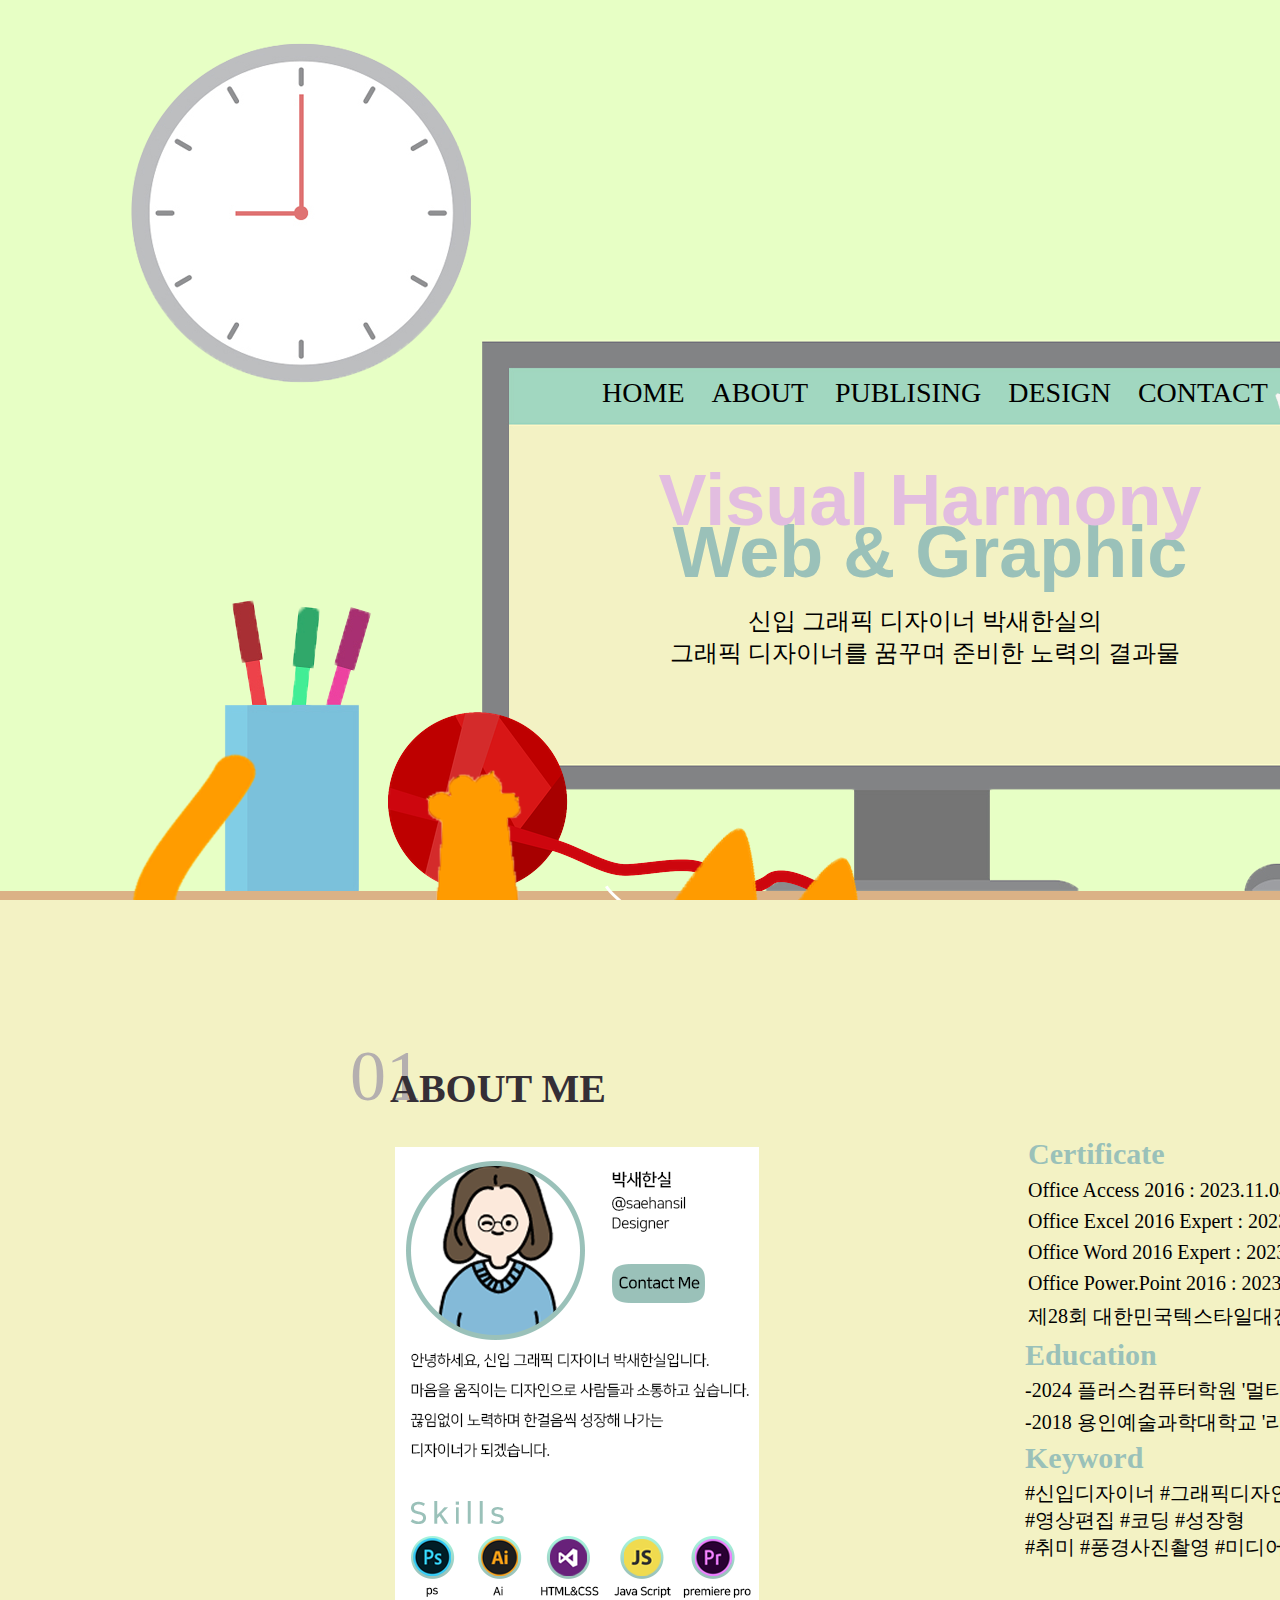
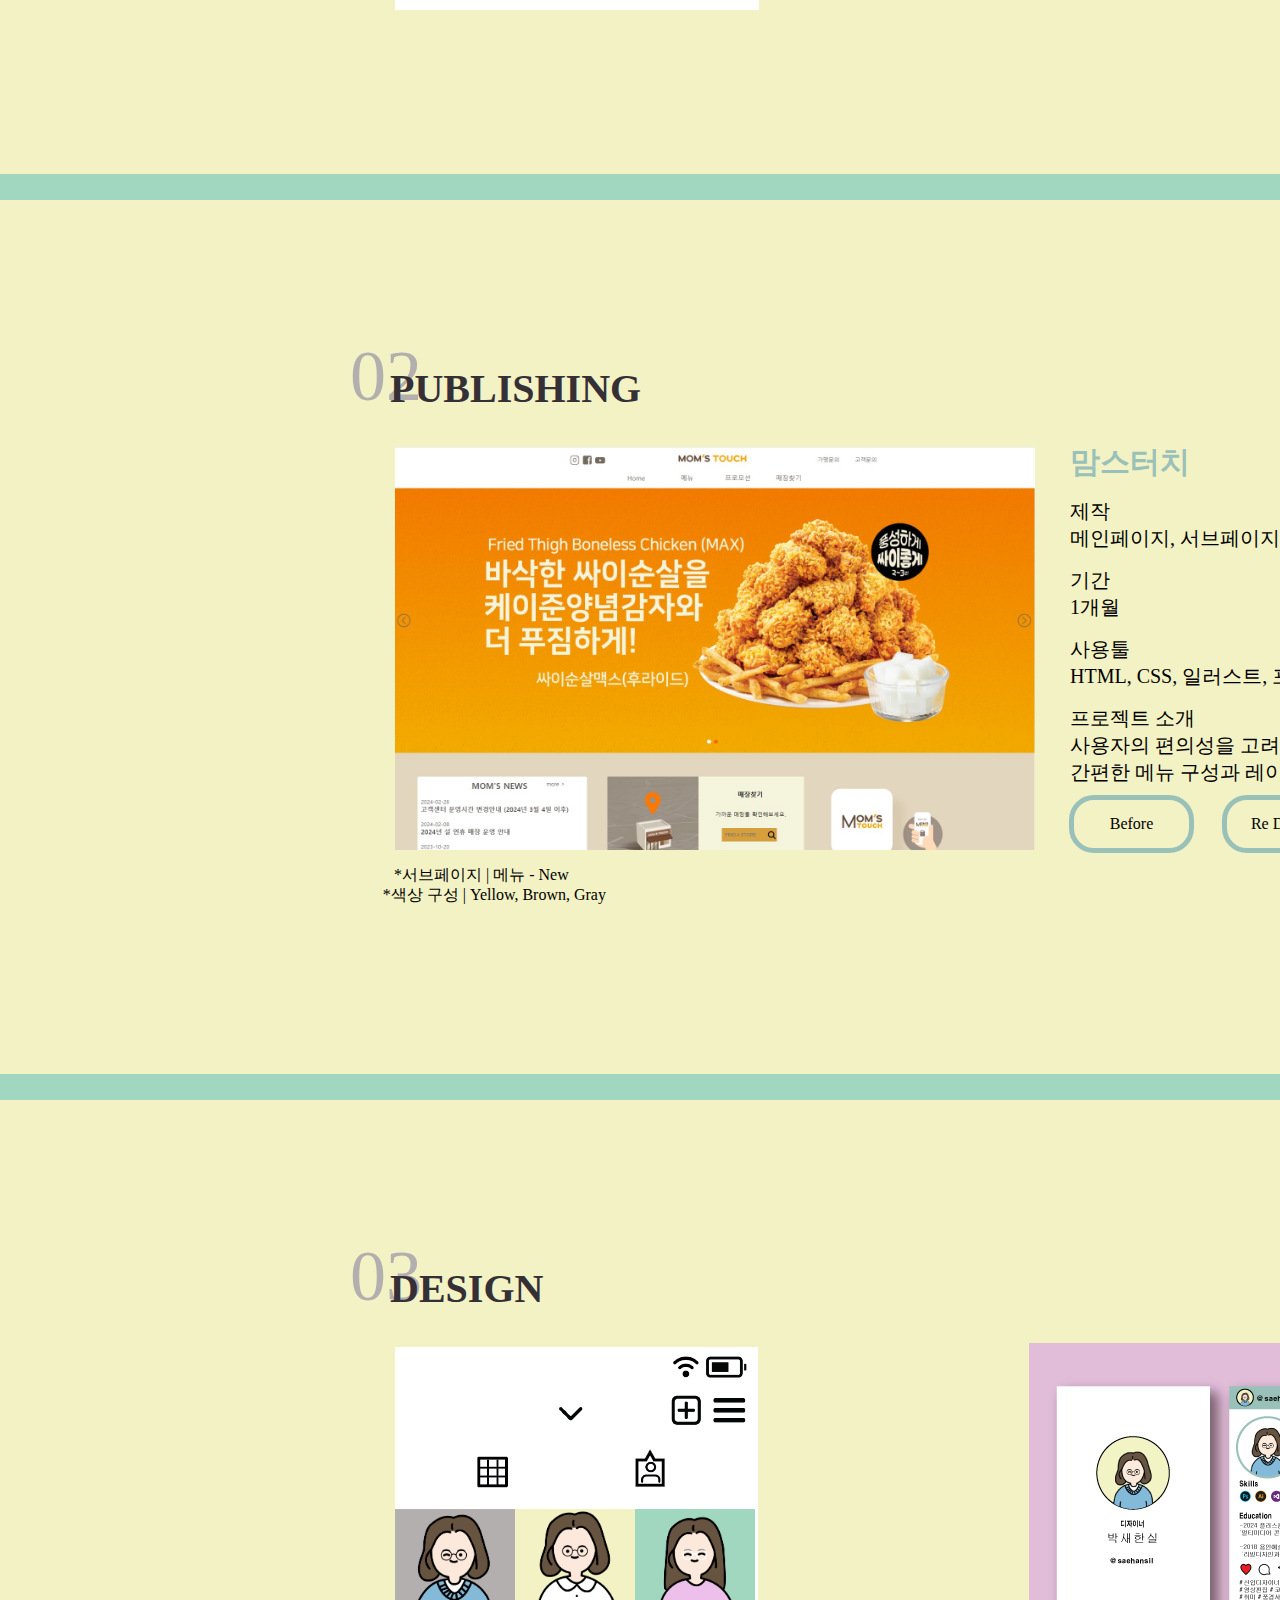
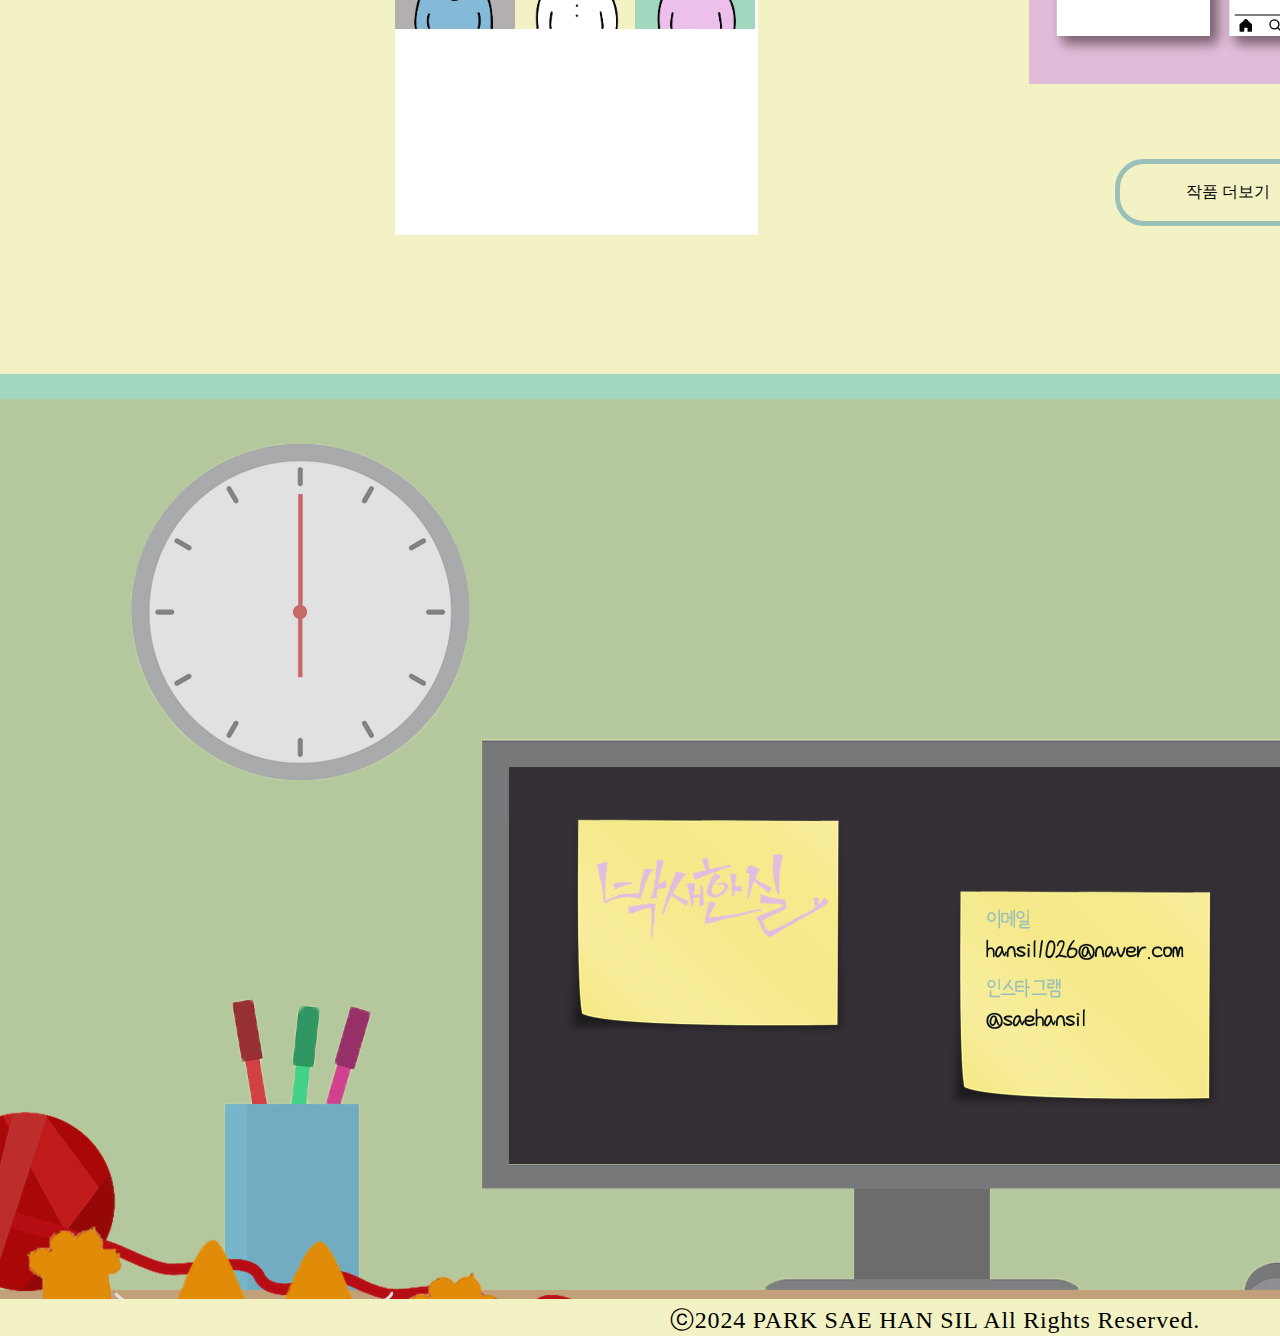
<file: index.html>
<!DOCTYPE html>
<html lang="ko">
<head>
    <meta charset="UTF-8">
    <meta name="viewport" content="width=device-width, initial-scale=1.0">
    <title>박새한실 포트폴리오</title>
    <link rel="stylesheet" href="css/index.css">
    <script src="js/page.js"></script>
</head>
<body>
    <div id="wrap">
        <div class="content" id="slide1">
                <header>
                    <!--메뉴-->
                    <div id="menu">
                        <ul>
                            <li><a href="#slide1">HOME</a></li>
                            <li><a href="#slide2">ABOUT</a></li>
                            <li><a href="#slide3">PUBLISING</a></li>
                            <li><a href="#slide4">DESIGN</a></li>
                            <li><a href="#slide5">CONTACT</a></li>
                        </ul>
                        <img id="cursor" src="images/cursor.png" alt="마우스 커서" width="40px;">
                    </div>
                    <div id="title">
                        <p><span>Visual Harmony</span><br>
                            Web & Graphic</p>
                    </div>
                   
                    <p id="text">신입 그래픽 디자이너 박새한실의<br>
                    그래픽 디자이너를 꿈꾸며 준비한 노력의 결과물</p>  
                </header>
               
        </div>
        <!--01-->
        <div class="content" id="slide2">
            <div id="about_title">
                <p>01</p>
                <p>ABOUT ME</p>
                <img src="images/profile.png" alt="">
            </div>
                 
            <div id="about_sub">
                <div id="Certificate">
                    <p>Certificate</p>
                    <p>Office Access 2016 : 2023.11.04</p>
                    <p>Office Excel 2016 Expert : 2023.10.28</p>
                    <p>Office Word 2016 Expert : 2023.10.21</p>
                    <p>Office Power.Point 2016 : 2023.10.04</p>
                    <p>제28회 대한민국텍스타일대전 '입선' : 2017.07.26</p>
                </div>
                <div id="Education">
                    <p>Education</p>
                    <p>-2024 플러스컴퓨터학원 '멀티미디어 콘텐츠 제작'</p>
                    <p>-2018 용인예술과학대학교 '리빙디자인과'</p>
                </div>
                
                <div id="Keyword">
                    <p>Keyword</p>
                    <p>#신입디자이너 #그래픽디자인 #웹디자인<br> 
                        #영상편집 #코딩 #성장형<br> 
                        #취미 #풍경사진촬영 #미디어감상</p>
                </div>
                <a href="#slide1"><img id="button1" src="images/footprint_click.png" alt="고양이 발자국"></a>
            </div>
        </div>
        <!--02-->
        <div class="content" id="slide3">
            <div id="publishihg_title">
                <p>02</p>
                <p>PUBLISHING</p>
            <img src="images/homepage.jpg" alt="코딩홈페이지작업물" width="640px">
            <span>*서브페이지 | 메뉴 - New</span> 
            <span>*색상 구성 | Yellow, Brown, Gray</span> 
            </div>
            <div id="publishihg_sub">
                <p>맘스터치</p>
                <p>제작<br> 메인페이지, 서브페이지</p>
                <p>기간<br>   1개월</p>
                <p>사용툴<br>  HTML, CSS, 일러스트, 포토샵</p>
                <p>프로젝트 소개<br>
                   사용자의 편의성을 고려하여 한눈에 이미지가 깔끔하게 들어오고 <br>
                   간편한 메뉴 구성과 레이아웃 디자인으로 변경</p>
            </div>
            <div id="box">
                <a href="https://momstouch.co.kr/home.php" target="_blank"><p>Before</p></a>
                <a href="momstouch//index.html" target="_blank"><p>Re Design</p></a>
            </div>
            <a href="#slide1"><img id="button2" src="images/footprint_click.png" alt="고양이 발자국"></a>
        </div>
        <!--03-->
        <div class="content" id="slide4">
            <div id="design_title">
                <p>03</p>
                <p>DESIGN</p>
                <img src="images/imageBackground.png" alt="">
                <div id="character">
                    <img src="images/character1.png" alt="" width="120px">
                    <img src="images/character2.png" alt="" width="120px">
                    <img src="images/character3.png" alt="" width="120px">
                </div>
            </div>
            <div id="design_sub">
                <img id="detailButton" src="images/BusinessCards.png" >
                <!-- 모달 -->
                <div id="myModal" class="modal">
                    <div class="modal-content">
                      <span class="close">&times;</span>
                      <img src="images/BusinessCards2.png" width="850px">
                     </div>
                </div>  
                <a href="sub.html" target="_blank"><p>작품 더보기</p></a>
            </div>
            <a href="#slide1"><img id="button3" src="images/footprint_click.png" alt="고양이 발자국"></a>
        </div>
        <!--04-->
        <div class="content" id="slide5">
            <div id="contact_title">
                <!--메뉴-->
                <!--<div id="menu2">
                    <ul>
                        <li><a href="#slide1">HOME</a></li>
                        <li><a href="#slide2">ABOUT</a></li>
                        <li><a href="#slide3">PUBLISING</a></li>
                        <li><a href="#slide4">DESIGN</a></li>
                        <li><a href="#slide5">CONTACT</a></li>
                    </ul>
                </div>
            </div>
            <div id="contact_sub">
                <img src="images/parksaehansil.png" alt="박새한실" width= "310px">
                <div id="contact_t">
                    <div id="contact_e">
                        <p>이메일</p>
                        <p>hansil1026@naver.com</p>
                    </div>
                    <div id="contact_s">
                        <p>인스타그램</p>
                        <p>@saehansil</p>
                    </div>-->
                </div>
                <p id="footer">ⓒ2024 PARK SAE HAN SIL All Rights Reserved.</p>
                <a href="#slide1"><img id="button4" src="images/footprint_click.png" alt="고양이 발자국"></a>
            </div>
        </div>       
    </div>
</body>
</html>
</file>
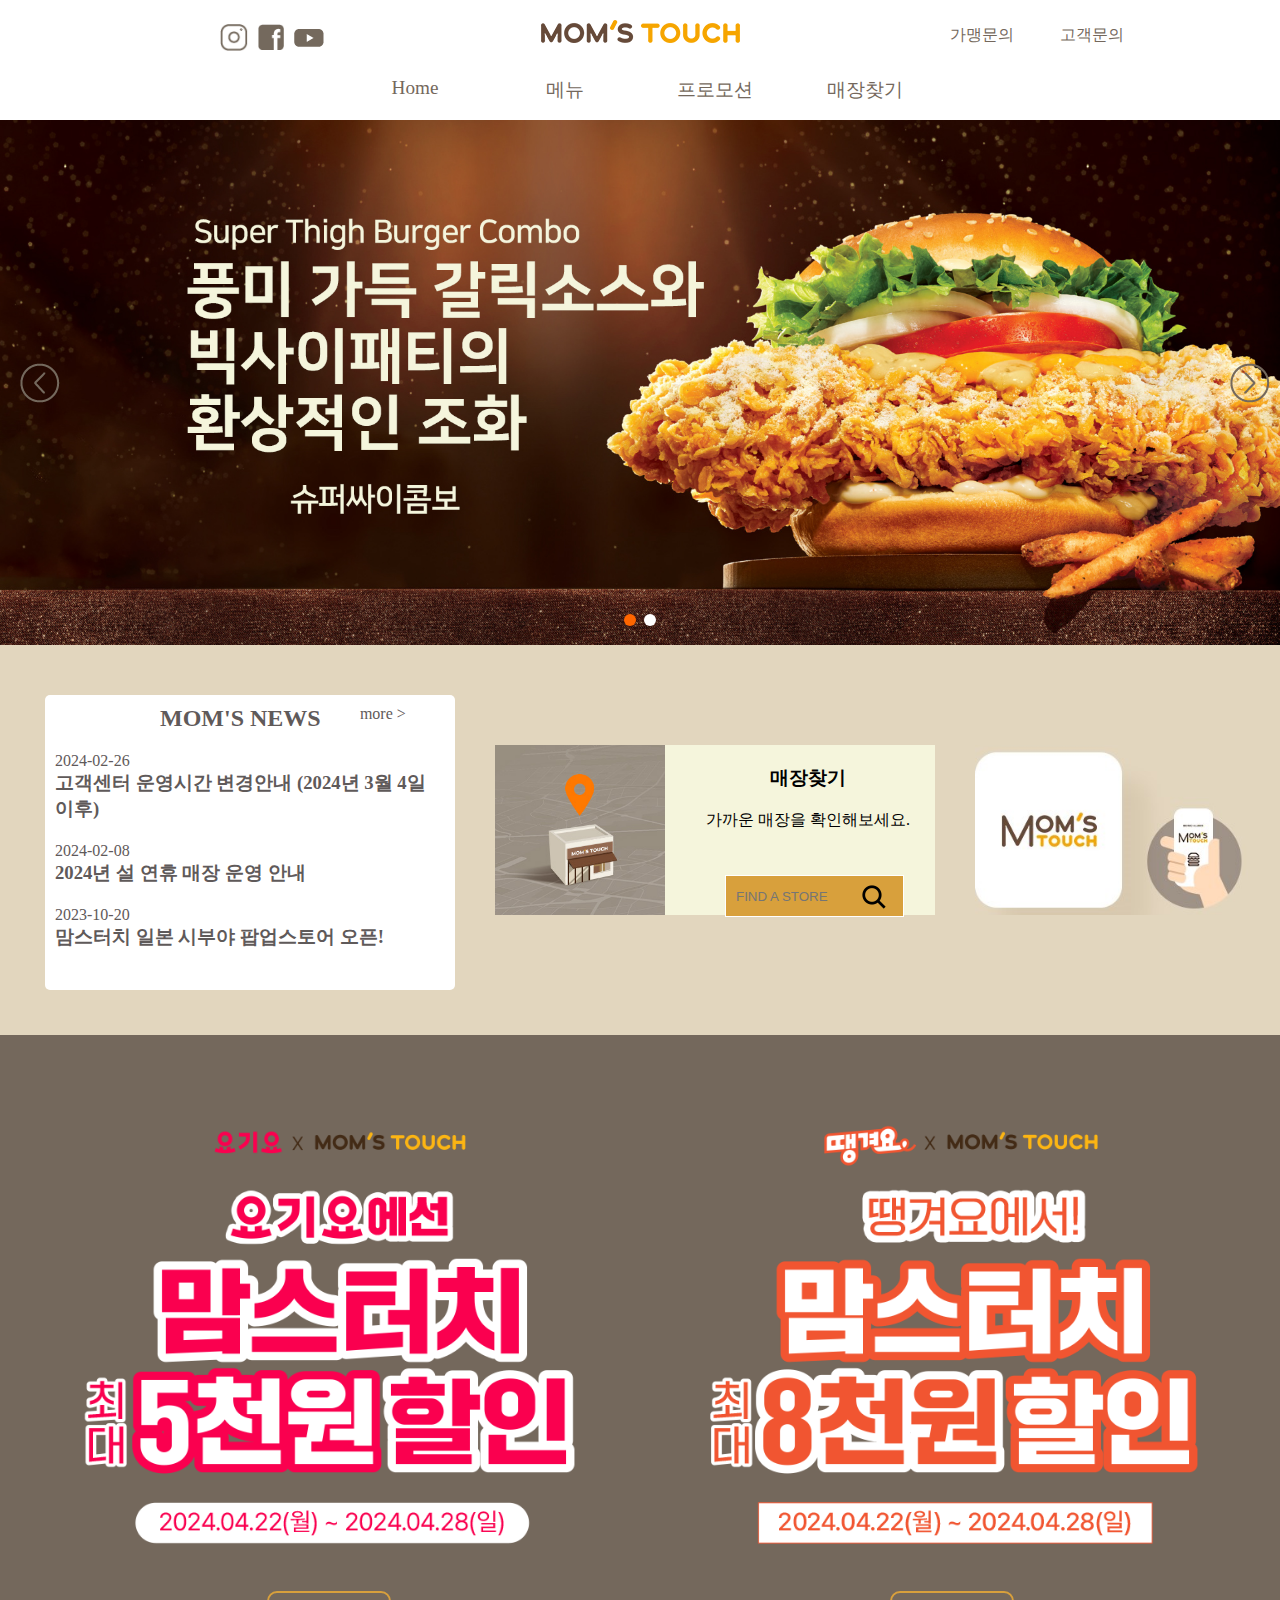
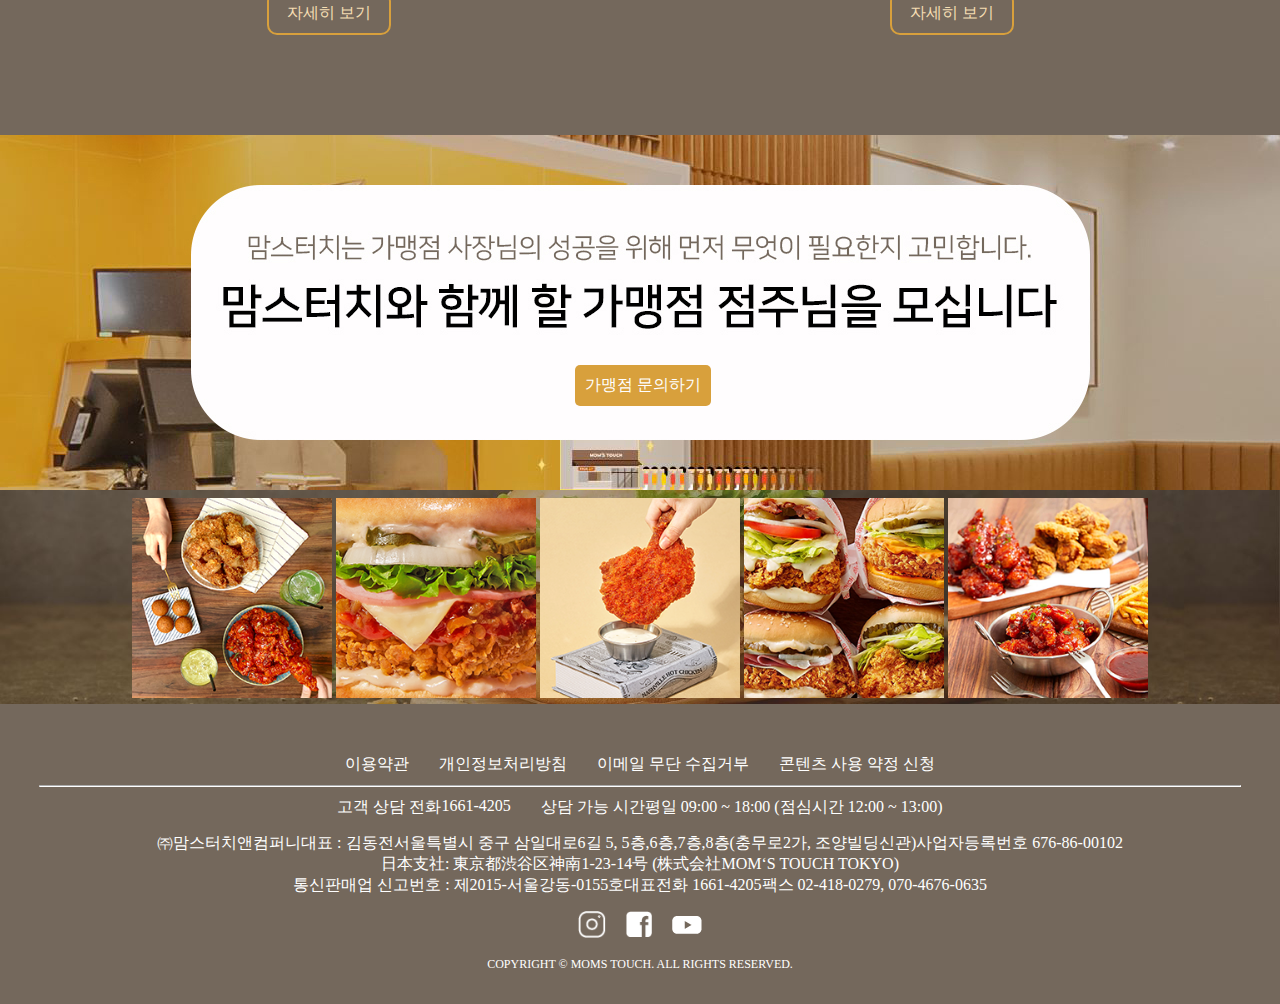
<file: momstouch/index.html>
<!DOCTYPE html>
<html lang="ko">
<head>
    <meta charset="UTF-8">
    <meta name="viewport" content="width=device-width, initial-scale=1.0">
    <title>맘스터치</title>
    <link rel="stylesheet" href="css/swiper.min.css"> 
    <link rel="stylesheet" href="css/style.css">
    <script src="js/swiper.min.js"></script>
    <script src="js/jquery-3.7.1.min.js"></script>
    <script src="js/jquery.js"></script>
</head>
<body>
    <div class="size">
      <header>
          <div id="logo">
              <img src="image/h_logo.png" alt="맘스터치">
          </div>
              <ul  class="menu">
                  <li class="menu_s"><a href="index.html"> Home </a></li>
                  <li class="menu_s"><a href="#"> 메뉴 </a>
                          <ul  class="sub">
                              <li><a  href="new_menu.html">  New  </a></li>
                              <li><a  href="#">  버거  </a></li>
                              <li><a  href="#">  치킨 </a></li>
                              <li><a  href="#">  맘스세트 </a></li>
                              <li><a  href="#">  사이드 </a></li>
                              <li><a  href="#">  음료 </a></li>
                          </ul>				
                  </li>
                  <li class="menu_s"><a href="#"> 프로모션 </a></li>
                  <li class="menu_s"><a href="#"> 매장찾기 </a>
                          <ul  class="sub">
                              <li><a  href="#">  가까운 매장  </a></li>
                              <li><a  href="#">  지역검색  </a></li>
                          </ul>				
                  </li>
              </ul>
          <!--sns로고-->
            <div id="h_logo">
              <ul id="sns_logo">
                <li><a href="#"><img src="image/instagram.png" alt="인스타그램" width="28px"></a></li>
                <li><a href="#"><img src="image/facebook.png" alt="페이스북"  width="26px"></a></li>
                <li><a href="#"><img src="image/youtube.png" alt="유튜브"></a></li>
              </ul>
            </div>
      
        <div id="header_r">
          <ul class="sub_menu">
            <li class="sub_m"><a href="#">가맹문의</a>
            <ul class="mnu_s">
            <li><a href="#">맘스터치 MOM`S PIZZA</a></li>
      
            </ul>
            </li>
            <li class="sub_m"><a href="#">고객문의</a></li>
          </ul>
        </div>
      </header>
      <!--배너-->
      <div class="visual">
          <div class="swiper-container">
            <div  class="swiper-wrapper">
              <div class="swiper-slide"><a href="#"><img src="image/banner1.jpg" alt="슈퍼싸이콤보"></a></div>
              <div class="swiper-slide"><a href="#"><img src="image/banner2.jpg" alt="싸이순살맥스"></a></div>
            </div>  
              <div class="swiper-pagination"></div>
              <div class="arrow" id="next"><img src="image/right_arrow_icon2.png"></div>
              <div class="arrow" id="prev"><img src="image/left_arrow_icon2.png"></div>
          </div>
      </div>
      <aside>
        <!--main news-->
        <div id="moms_news">
          <div id="NEWS">
            <div id="title">
              <h2>MOM'S NEWS</h2>
              <p>more ></p>
            </div>
                <div id="NEWS1">
                    <p>2024-02-26</p>
                    <h3>고객센터 운영시간 변경안내  (2024년 3월 4일 이후)</h3>
                </div>
                    
                <div  id="NEWS2">
                    <p>2024-02-08</p>
                    <h3>2024년 설 연휴 매장 운영 안내</h3>
                </div>
                   
                <div  id="NEWS3">
                    <p>2023-10-20</p>
                    <h3>맘스터치 일본 시부야 팝업스토어 오픈!</h3>
                </div>
          </div>
        </div>
      
        <!--가까운 매장-->
        <div id="shop">
          <img src="image/bg_shop.jpg" height="170px;">
          <h3>매장찾기</h3>
          <p>가까운 매장을 확인해보세요.</p>
          <div id="search">
            <input type="text" placeholder="FIND A STORE">
            <input type="image" img src="image/search_icon.png">
          </div>
        </div>
        <!--앱주문-->
        <div id="app">
          <img src="image/bg_app.jpg" height="170px;">
        </div>
      </aside>
      <!--할인쿠폰-->
      <article>
        <div id="yogiyo">
          <img src="image/1713332157-AVRQQ.png" width="650">
          <p>자세히 보기</p>
        </div>
        <div id="ddaeng">
          <img src="image/1713344223-RRJUL.png" width="650">
          <p>자세히 보기</p>
        </div>
      </article>
      <!--가맹점-->
      <section>
        <div id="title">
          <p><a href="#">가맹점 문의하기</a></p>
        </div>
      </section>
      <!--메뉴사진-->
      <figure>
        <img id="bgi_sns" src="image/bg_sns.jpg" alt="">
        <div id="menu_i">
          <img src="image/1617093733-ZNZHF.png" width="200">
          <img src="image/1617093724-IKHOP.png" width="200">
          <img src="image/1617093715-LJWXN.png" width="200">
          <img src="image/1617093699-MSBPG.png" width="200">
          <img src="image/1617093689-FFYKC.png" width="200">
        </div>
      </figure>
      
      <footer>    
      <div class="inner">
          <nav class="etc">
              <ul>
                  <li><a href="/etc/terms.php">이용약관</a></li>
                  <li><a href="/etc/privacy.php">개인정보처리방침</a></li>
                  <li><a href="/etc/email-reject.php">이메일 무단 수집거부</a></li>
                  <li><a href="/etc/content.php">콘텐츠 사용 약정 신청</a></li>
              </ul>
          </nav>
          <hr>
          <dl class="customer">
              <div>
                  <dt>고객 상담 전화</dt>
                  <dd>1661-4205</dd>
              </div>
              <div>
                  <dt>상담 가능 시간</dt>
                  <dd>평일 09:00 ~ 18:00 (점심시간 12:00 ~ 13:00)</dd>
              </div>
          </dl>
          <div class="info">
              <ul>
                  <li>㈜맘스터치앤컴퍼니</li>
                  <li>대표 : 김동전</li>
                  <li> 서울특별시 중구 삼일대로6길 5, 5층,6층,7층,8층(충무로2가, 조양빌딩신관)</li>
                  <li>사업자등록번호 676-86-00102</li>
              </ul>
              <ul>
                  <li>日本支社: 東京都渋谷区神南1-23-14号 (株式会社MOM‘S TOUCH TOKYO)
              </ul>
              <ul>
                  <li>통신판매업 신고번호 : 제2015-서울강동-0155호</li>
                  <li>대표전화 1661-4205</li>
                  <li>팩스 02-418-0279, 070-4676-0635</li>
              </ul>
          </div>
          <nav id="sns">
              <ul>
                <li><a href="#"><img src="image/instagram_w.png" alt="인스타그램" width="28px"></a></li>
                <li><a href="#"><img src="image/facebook_w.png" alt="페이스북"  width="26px"></a></li>
                <li><a href="#"><img src="image/youtube_w.png" alt="유튜브"></a></li>
              </ul>
          </nav>
          <p class="copyright">COPYRIGHT &copy; MOMS TOUCH. ALL RIGHTS RESERVED.</p>
      </div>
      </footer>
    </div>
</body>
</html>
</file>
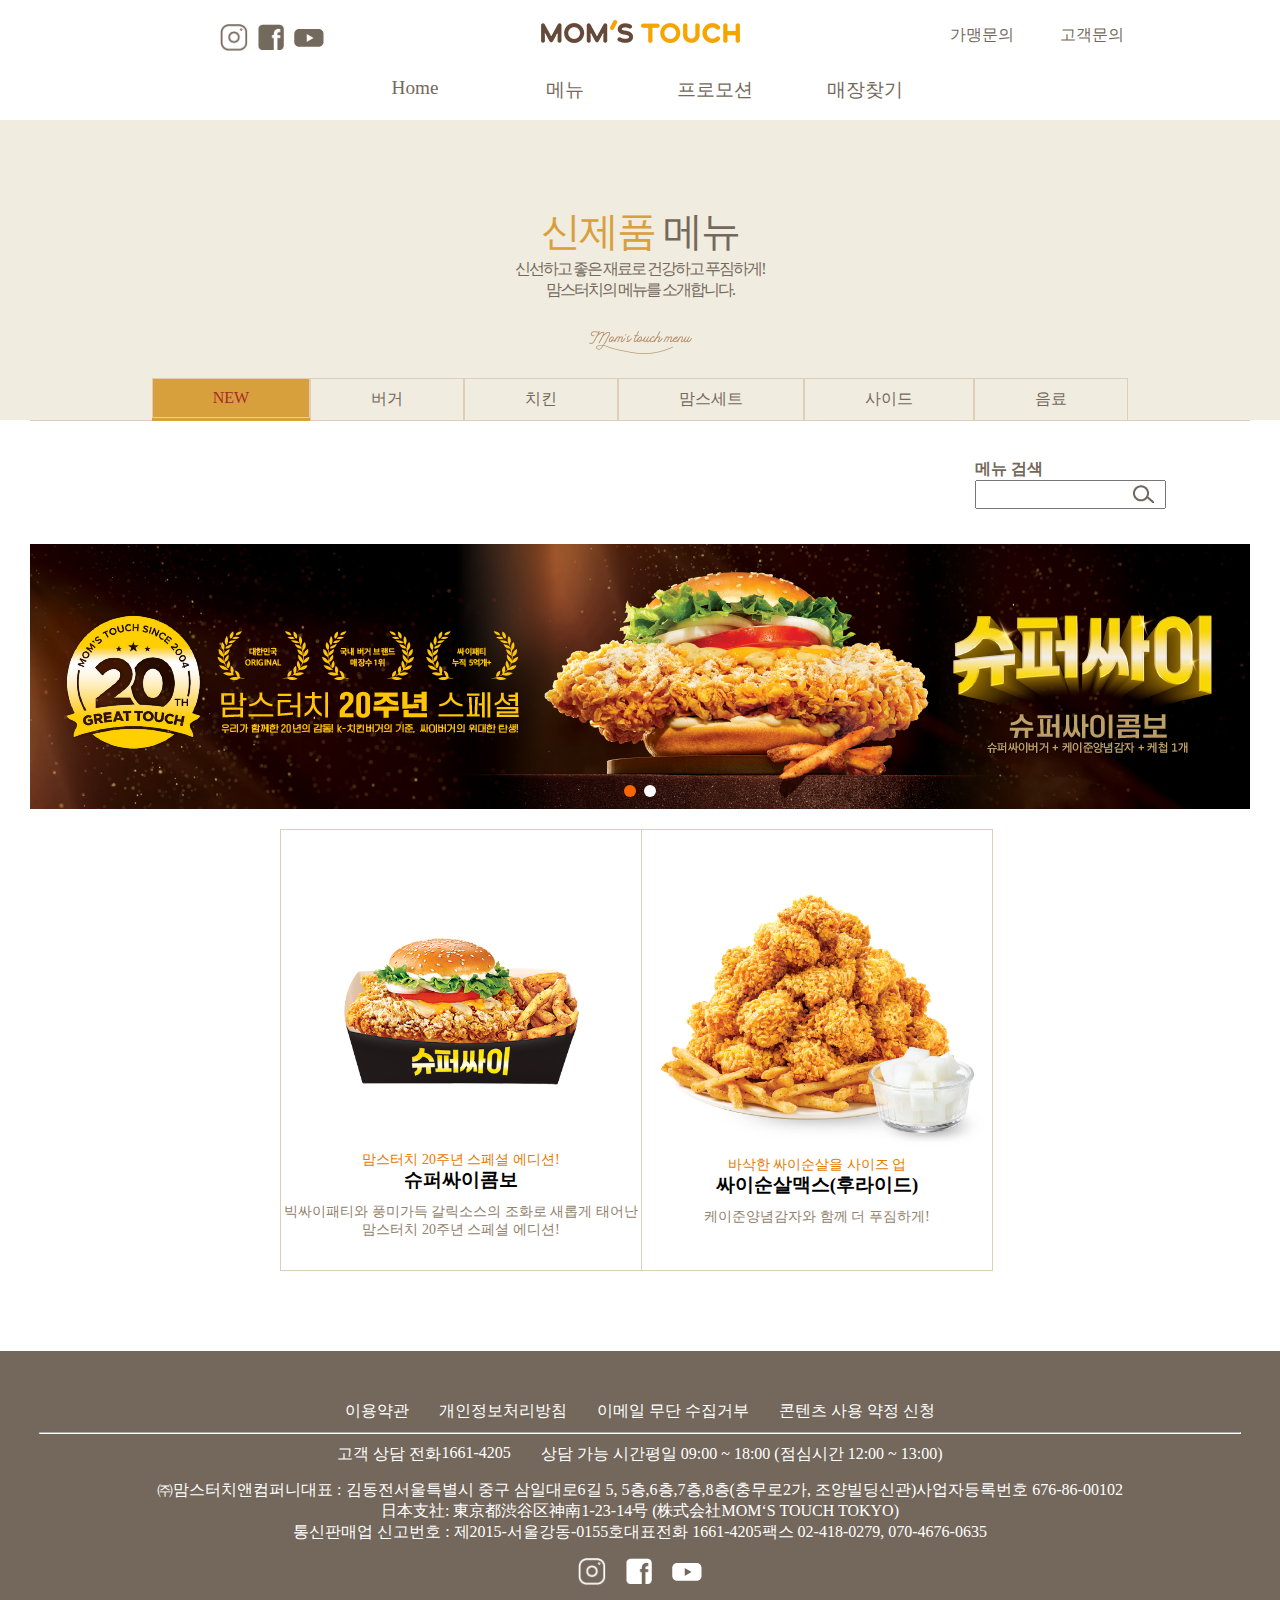
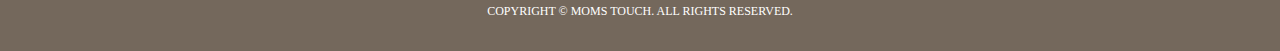
<file: momstouch/new_menu.html>
<!DOCTYPE html>
<html lang="ko">
<head>
    <meta charset="UTF-8">
    <meta name="viewport" content="width=device-width, initial-scale=1.0">
    <title>메뉴</title>
    <link rel="stylesheet" href="css/swiper.min.css">
    <link rel="stylesheet" href="css/new_menu.css">
    <script src="js/swiper.min.js"></script>
    <script src="js/jquery-3.7.1.min.js"></script>
    <script src="js/sub_jquery.js"></script>
</head>
<body>
    <div class="size">
        <header>
            <div id="logo">
                <img src="image/h_logo.png" alt="맘스터치">
            </div>
                <ul  class="menu">
                    <li class="menu_s"><a href="index.html"> Home </a></li>
                    <li class="menu_s"><a href="#"> 메뉴 </a>
                            <ul  class="sub">
                                <li><a  href="new_menu.html">  New  </a></li>
                                <li><a  href="#">  버거  </a></li>
                                <li><a  href="#">  치킨 </a></li>
                                <li><a  href="#">  맘스세트 </a></li>
                                <li><a  href="#">  사이드 </a></li>
                                <li><a  href="#">  음료 </a></li>
                            </ul>				
                    </li>
                    <li class="menu_s"><a href="#"> 프로모션 </a></li>
                    <li class="menu_s"><a href="#"> 매장찾기 </a>
                            <ul  class="sub">
                                <li><a  href="#">  가까운 매장  </a></li>
                                <li><a  href="#">  지역검색  </a></li>
                            </ul>				
                    </li>
                </ul>
            <!--sns로고-->
              <div id="h_logo">
                <ul id="sns_logo">
                  <li><a href="#"><img src="image/instagram.png" alt="인스타그램" width="28px"></a></li>
                  <li><a href="#"><img src="image/facebook.png" alt="페이스북"  width="26px"></a></li>
                  <li><a href="#"><img src="image/youtube.png" alt="유튜브"></a></li>
                </ul>
              </div>
        
          <div id="header_r">
            <ul class="sub_menu">
              <li class="sub_m"><a href="#">가맹문의</a>
              <ul class="mnu_s">
              <li><a href="#">맘스터치 MOM`S PIZZA</a></li>
        
              </ul>
              </li>
              <li class="sub_m"><a href="#">고객문의</a></li>
            </ul>
          </div>
        </header>
        <nav>
            <div id="new_img">
                <!--<img id="bg" src="image/bg_backdrop_new.png">
                <img id="new_2" src="image/bg_backdrop_new_2.png">
                <img id="new_3" src="image/bg_backdrop_new_3.png">
                <img id="new_1" src="image/bg_backdrop_new_1.png">-->
            </div>
            <div id="new_menu">
                <p><span>신제품</span> 메뉴</p>
                <p>신선하고 좋은 재료로 건강하고 푸짐하게!<br>
                맘스터치의 메뉴를 소개합니다.</p>
                <img src="image/logo_menu.png">
            </div>
            <div class="nav-tabs">
                <ul>
                    <a href="#"><li>NEW</li></a>
                    <a  href="#"><li>버거</li></a>
                    <a  href="#"><li>치킨</li></a>
                    <a  href="#"><li>맘스세트</li></a>
                    <a  href="#"><li>사이드</li></a>
                    <a  href="#"><li>음료</li></a>
                </ul>
            </div>
        </nav>
        <!--메뉴 검색창-->
        <div class="menu_sch">
            <h4>메뉴 검색</h4>
            <div class="search_bar">
                <input type="text" class="sch_txt">
                <img src="image/icon_search.png">
            </div>
        </div>
        <!-- 배너영역 -->
        <div class="menu-banner">
            <div class="swiper-container">
                <div class="swiper-wrapper">
                    <div class="swiper-slide"><img src="image/1712012140-NNHRC.png"></div>
                    <div class="swiper-slide"><img src="image/1709597353-HLUVB.png"></div>
                </div>
                <div class="swiper-pagination"></div>
            </div>        
        </div>
        <!--신메뉴-->
        <div class="new_food">
            <table>
                <tr>
                    <td>
                        <img id="food1" src="image/new1.png" alt="슈퍼싸이콤보" width="360px">
                        <p class="sub-text">맘스터치 20주년 스페셜 에디션!</p>
                        <h3>슈퍼싸이콤보</h3>
            <p class="sub-text2">빅싸이패티와 풍미가득 갈릭소스의 조화로 새롭게 태어난 
                        맘스터치 20주년 스페셜 에디션!</p>
                    </td>
                    <td>
                        <img id="food2" src="image/new2.png" alt="싸이순살맥스" width="350px">
                        <p class="sub-text">바삭한 싸이순살을 사이즈 업</p>
                        <h3>싸이순살맥스(후라이드)</h3>
            <p class="sub-text2">케이준양념감자와 함께 더 푸짐하게!</p>
                    </td>
                </tr>
            </table>
        </div>
        
        <footer>    
            <div class="inner">
                <nav class="etc">
                    <ul>
                        <li><a href="/etc/terms.php">이용약관</a></li>
                        <li><a href="/etc/privacy.php">개인정보처리방침</a></li>
                        <li><a href="/etc/email-reject.php">이메일 무단 수집거부</a></li>
                        <li><a href="/etc/content.php">콘텐츠 사용 약정 신청</a></li>
                    </ul>
                </nav>
                <hr>
                <dl class="customer">
                    <div>
                        <dt>고객 상담 전화</dt>
                        <dd>1661-4205</dd>
                    </div>
                    <div>
                        <dt>상담 가능 시간</dt>
                        <dd>평일 09:00 ~ 18:00 (점심시간 12:00 ~ 13:00)</dd>
                    </div>
                </dl>
                <div class="info">
                    <ul>
                        <li>㈜맘스터치앤컴퍼니</li>
                        <li>대표 : 김동전</li>
                        <li> 서울특별시 중구 삼일대로6길 5, 5층,6층,7층,8층(충무로2가, 조양빌딩신관)</li>
                        <li>사업자등록번호 676-86-00102</li>
                    </ul>
                    <ul>
                        <li>日本支社: 東京都渋谷区神南1-23-14号 (株式会社MOM‘S TOUCH TOKYO)
                    </ul>
                    <ul>
                        <li>통신판매업 신고번호 : 제2015-서울강동-0155호</li>
                        <li>대표전화 1661-4205</li>
                        <li>팩스 02-418-0279, 070-4676-0635</li>
                    </ul>
                </div>
                <nav id="sns">
                    <ul>
                      <li><a href="#"><img src="image/instagram_w.png" alt="인스타그램" width="28px"></a></li>
                      <li><a href="#"><img src="image/facebook_w.png" alt="페이스북"  width="26px"></a></li>
                      <li><a href="#"><img src="image/youtube_w.png" alt="유튜브"></a></li>
                    </ul>
                </nav>
                <p class="copyright">COPYRIGHT &copy; MOMS TOUCH. ALL RIGHTS RESERVED.</p>
            </div>
        </footer>
    </div>
</body>
</html>
</file>
<file: css/index.css>
@charset "utf-8";
html{height: 100%;}

body{width: 1920px;
     height: 100%;
     overflow: hidden;
     padding: 0px;
     margin: 0px;
     background-color: #F2F2C4;}
.content{width: 100%;
         height: 100%;}
/*a태그*/       
a{text-decoration: none;
  color: black;}
a:hover{color: #B4AFAF;}
a::after{color: black;}
/*메인*/
#wrap{position: relative;
      top:0;
      width: 100%; 
      height: 100%;
      transition: 1s;}

header {text-align: center; 
        position: relative; top: 2px; left: -35px;}
#menu{margin-left: -20px;}
#menu ul{list-style: none;
         font-size: 28px;}

#menu li{display: inline-block;  
         position: relative; top:365px;
         margin: 10px;}
#cursor{position: relative; top: 310px; left: 380px;}
#title p{color: #9AC1B9;
         font-size: 72px;
         font-family: Arial;
         font-weight:900;
         position: relative; top:230px; left: 5px;}

#title span{color:#e2bde0; position: relative; top: 30px;}
#text {position: relative; top: 170px;
       font-size: 24px;}

/*ABOUT ME*/
#button1{position: relative; top: -70px; left: 430px;}
#about_title {position: relative; top: 135px; left: 350px;}
#about_title p:nth-of-type(1){font-size: 72px; font-weight: lighter;
                              color: #b4afaf;}
#about_title p:nth-of-type(2){position: relative; 
                              color: #352f36;
                              top:-125px; left: 40px;
                              font-size: 40px; font-weight: bold;}
#about_title img{position: relative; top:-130px; left: 45px;}

#about_sub{position: relative; top:-480px; left: 1020px;}
#Certificate p {margin: 8px;}
#Certificate p:nth-of-type(1){font-size: 30px; 
                              font-weight: bold; 
                              color: #9ac1b9;}
#Certificate p:nth-of-type(2){font-size: 20px;}
#Certificate p:nth-of-type(3){font-size: 20px;}
#Certificate p:nth-of-type(4){font-size: 20px;}
#Certificate p:nth-of-type(5){font-size: 20px;}
#Certificate p:nth-of-type(6){font-size: 20px;}

#Education p{margin: 5px;}
#Education p:nth-of-type(1){font-size: 30px; 
                            font-weight: bold; 
                            color: #9ac1b9;}
#Education p:nth-of-type(2){font-size: 20px;}
#Education p:nth-of-type(3){font-size: 20px;}

#Keyword p{margin: 5px;}
#Keyword p:nth-of-type(1){font-size: 30px;
                          font-weight: bold; 
                          color: #9ac1b9;}
#Keyword p:nth-of-type(2){font-size: 20px;}

/*PUBLISHING*/
#button2{position: relative; left: 1455px; top: -455px}
#publishihg_title {position: relative; top: 135px; left: 350px;}
#publishihg_title p:nth-of-type(1){font-size: 72px; font-weight: lighter;
                                   color: #b4afaf;}
#publishihg_title p:nth-of-type(2){position: relative; 
                                   color: #352f36;
                                   top:-125px; left: 40px;
                                   font-size: 40px; font-weight: bold;}
#publishihg_title img{position: relative; top:-130px; left: 45px;}
#publishihg_title span:nth-of-type(1){position: relative; top: -100px; left: -600px;}
#publishihg_title span:nth-of-type(2){position: relative; top: -80px; left: -790px;}
#publishihg_sub p{position: relative; top:-424px; left: 1055px;
                  margin: 15px;}
#publishihg_sub p:nth-of-type(1){font-size: 30px; 
                                 font-weight: bold; 
                                 color: #9ac1b9;}

#publishihg_sub p:nth-of-type(2){font-size: 20px;}
#publishihg_sub p:nth-of-type(3){font-size: 20px;  
                            }
#publishihg_sub p:nth-of-type(4){font-size: 20px;}
#publishihg_sub p:nth-of-type(5){font-size: 20px;}

#box {display: flex; position:relative;  top: -430px; left: 1055px;}
#box p {border: 5px #9ac1b9 solid; margin: 0 14px;
        width: 85px; padding: 15px; text-align: center;
        border-radius: 25px;}
#box p:hover{background-color: white;}

/*DESIGN*/
#button3{position: relative; left: 1455px; top: -670px;}
#design_title {position: relative; top: 135px; left: 350px;}
#design_title p:nth-of-type(1){font-size: 72px; font-weight: lighter;
                               color: #b4afaf;}
#design_title p:nth-of-type(2){position: relative;
                               color: #352f36; 
                               top:-125px; left: 40px;
                               font-size: 40px; font-weight: bold;}
#design_title img:nth-of-type(1){position: relative; top:-130px; left: 45px;}

#character img:nth-of-type(1){position: relative; top:-460px;}
#character img:nth-of-type(2){position: relative; top:-460px; left: 41px;}
#character img:nth-of-type(3){position: relative; top:-460px; left: 37px;} 

#character img:hover{ transform: scale(1.03);
                      margin: 0px auto;
                      overflow: hidden;}

#design_sub img{position: relative; top:-615px; left: 1029px; cursor: pointer;}
#design_sub p{border: 5px #9ac1b9 solid;
              width: 180px; padding: 18px; text-align: center;
              border-radius: 29px;
              position: relative; top:-560px; left: 1115px;}
#design_sub p:hover{background-color: white;}

/*CONTACT*/
#button4{position: relative; left: 1450px; top: 500px;}
#contact_title{text-align: center; 
               position: relative; top: 65px; left: -35px;}
/*#menu2{margin-left: -20px;}
#menu2 ul{list-style: none;
         font-size: 28px;}
#menu2 ul a{color: black;}
#menu2 li{display: inline-block;  
         position: relative; top:365px;
         margin: 10px;}*/
#contact_sub img{position: relative; top: 405px; left: 770px;}
#contact_t {position: relative; top: 430px; left: -30px; text-align: center;}
#contact_t p{margin: 0px; display: inline-block;}
#contact_e{margin-top: -20px;}
#contact_s{margin-top: 20px;}
#contact_t p:nth-of-type(1){font-size: 22px;
                            font-weight: bold; 
                            color: #9ac1b9;}
#contact_t p:nth-of-type(2){font-size: 22px;}
#contact_t p:nth-of-type(3){font-size: 22px;
                            font-weight: bold; 
                            color: #9ac1b9;}
#contact_t p:nth-of-type(4){font-size: 22px;}
#footer{font-size: 24px; letter-spacing :0.8px; 
        text-align: center;
        position: relative; top: 905px; left: -25px;}
/*포트폴리오 배경*/
.content{width: 100%; height: 100%;}
.content:nth-of-type(1){/*background-color: #e7ffc5;*/
                          background-image: url(../images/home2.png);
                          background-repeat: no-repeat; margin-top: -28px;}
.content:nth-of-type(2){background-image: url(../images/sub_image.jpg); margin-top: -72px;}
.content:nth-of-type(3){background-image: url(../images/sub_image.jpg); margin-top: -72px;}
.content:nth-of-type(4){background-image: url(../images/sub_image.jpg); margin-top: -72px;}
.content:nth-of-type(5){background-image: url(../images/CONTACT3.png); 
                        background-repeat: no-repeat; margin-top: -25px;}

/*모달창*/
.modal {display: none;
        position: fixed;
        z-index: 1;
        left: 0;
        top: 0;
        width: 100%;
        height: 100%;
        overflow: auto;
        background-color: rgba(0,0,0,0.4);}
.modal-content {background-color: #fefefe;
                margin: 60px auto;
                padding: 10px; /* 패딩 조정 */
                border: 1px solid #888;
                width: 880px; /* 너비 조정 */
                height: 820px;
                max-width: 880px;}
.modal-content img {margin: 660px auto; margin-left: -1015px;}
/* 닫기 버튼 스타일 */
.close {color: #aaa;
float: right; margin-right:2%; margin-top: -10px;
font-size: 35px;
font-weight: bold;}

.close:hover,
.close:focus {color: black;
              text-decoration: none;
              cursor: pointer;}
</file>
<file: momstouch/css/style.css>
@charset "utf-8";
* {margin: 0px; padding: 0px;}
li {list-style: none;}
html{height: 100%;}
.size{width: 1280px; margin: 0px auto;}
/*상단 주메뉴*/
header{position: fixed;
       height: 120px; width: 1280px;
       background-color: white;
       z-index: 999;}
header a {text-decoration: none; color: #74685c}
header a:hover{color: brown;}
.menu{display: flex; text-align: center; 
      width: 600px; padding: 10px;
      margin: 0 auto;}
.menu_s{width: 200px; font-size: 120%;}
.sub{position: absolute; display: block; 
     width: 130px; margin-left: 10px;
     background-color: wheat;}
       
/*sns로고*/
#h_logo{margin-right: 550px; margin-top: -89px;}
#sns_logo{display: flex; width: 300px; margin: 0 auto;}
#sns_logo li{margin: 0px 5px;}
#sns_logo li:nth-of-type(3){margin-top: 5px;}
/*로고*/
#logo{text-align: center; padding: 20px;}
/*서브메뉴*/
#header_r{margin-left: 920px; margin-top: -30px;}
.sub_menu{display: flex; width: 300px; margin: 0 auto;}
.sub_m{width: 110px;}
.mnu_s{font-size: 85%; width: 300px;}

/*배너: left, right 버튼 디자인*/
.visual .arrow{position: absolute; 
               top: 50%;
               z-index: 100;
               margin-top: -20px;
               cursor: pointer;}
  .visual #next{right: 10px;}
  .visual #prev{left: 20px;}
  
  /*swiper*/
  .visual .swiper-container{top:120px; margin: 0px auto;            
                            position: relative;}
  .visual img{vertical-align: top; width: 100%;}
  
  /*swiper 하단 버튼 디자인*/
  .visual .swiper-pagination{
      position: absolute;
      left: 0;
      bottom: 3%;
      z-index: 100;            
      text-align: center;
  }
  .visual .swiper-pagination .swiper-pagination-bullet{
      width: 12px;
      height: 12px;
      background: #fff;
      opacity: 1;
  }
  .visual .swiper-pagination .swiper-pagination-bullet-active{
    background: #ff6600;
}


/*main news*/
aside{display: block; margin-top: -35px;
      background-color: #e2d6be; height: 390px;}
      
#moms_news{display: flex; margin-top: 155px; margin-left: 35px;
           padding: 50px 10px; color: #5f5a5a;}
#NEWS{/*border: 1px  #5f5a5a solid;*/ background-color:white;
      width: 410px; height: 295px;
      border-radius: 5px;}
#NEWS #title{display: flex; padding: 10px; margin-left: 105px;}
#title p{margin-left: 90px; cursor: pointer;}
#NEWS1{padding: 10px;}
#NEWS2{padding: 10px;}
#NEWS3{padding: 10px;}

/*매장찾기*/
#shop{display: flex; margin-left: 495px; margin-top: -295px;
      background-color: beige; width: 440px; height: 170px;}
#shop h3{margin-top: 20px; margin-left: 105px;}
#shop p{margin-top: 65px; margin-left: -140px;}

aside #search{margin-top: 130px; margin-left: -185px;}
aside #search input::placeholder{padding: 10px;}
aside #search input:nth-of-type(1){background-color: #d8a03c;
                             border: 1px solid white; 
                             color: white;
                             height: 40px;}          
aside #search input:nth-of-type(2){display: flex; margin-top: -44px; margin-left: 125px;}

/*앱 주문*/
#app{margin-left: 975px; margin-top: -170px;}

/*할인 쿠폰*/
article{display: flex;  justify-content: center;
        background-color: #74685c;  height: 700px;}
article img{display: flex; margin-top: 55px; margin-left: -27px;}
article p{text-align: center; margin: 0px auto;
          padding: 10px; border-radius: 10px;
          border:  2px solid #d8a03c;  width: 100px; height:20px;
          color: wheat;
          cursor: pointer;}
/*가맹점*/
section{background-image: url(../image/bg_franchise.2.jpg);
        background-repeat: no-repeat;
        height: 355px;}
section #title{background-color: #d8a03c; 
               border-radius: 5px;
               padding: 10px;
               display: inline-block; margin-top: 230px;
               margin-left: 575px;}
#title p {margin: 0px auto;}             
#title p a {text-decoration: none; color: white;}
/*메뉴사진*/
figure{height: 40px;}
figure #bgi_sns{width: 100%;}
#menu_i{margin-top: -210px;
        text-align: center;}
/*푸터*/
footer{text-align: center; color: white;
       background-color: #74685c; height: 300px; margin-top: 174px;}
footer a{text-decoration: none; color: white;}
footer hr{width: 1200px; border-color: white;}
.etc ul{display: flex; justify-content: center;}
.customer{display: flex; justify-content: center;}
.customer div:nth-of-type(1){display: flex; justify-content: center;}
.customer div:nth-of-type(2){display: flex; justify-content: center;}
.info ul:nth-of-type(1){display: flex; justify-content: center;}
.info ul:nth-of-type(3){display: flex; justify-content: center;}

#sns ul{display: flex; justify-content: center; margin: 15px;}
#sns li{margin: 0px 10px;}
#sns li:nth-of-type(3){margin-top: 5px;}
.inner:nth-of-type(1){display: inline-block; margin-top: 40px;}
.etc li{margin: 10px 15px;}
.customer div{margin: 10px 15px;}
.info{margin: 5px 15px;}
.copyright{font-size: 12px;}
</file>
<file: momstouch/css/new_menu.css>
@charset "utf-8";
* {margin: 0px; padding: 0px;}
li {list-style: none;}
html{height: 100%;}
.size{width: 1280px; margin: 0px auto;}
/*상단 주메뉴*/
header{position: fixed;
       height: 120px; width: 1280px;
       background-color: white;
       z-index: 999;}
header a {text-decoration: none; color: #74685c}
header a:hover{color: brown;}
.menu{display: flex; text-align: center; 
      width: 600px; padding: 10px;
      margin: 0 auto;}
.menu_s{width: 200px; font-size: 120%;}
.sub{position: absolute; display: block; 
     width: 130px; margin-left: 10px;
     background-color: wheat;}
       
/*sns로고*/
#h_logo{margin-right: 550px; margin-top: -89px;}
#sns_logo{display: flex; width: 300px; margin: 0 auto;}
#sns_logo li{margin: 0px 5px;}
#sns_logo li:nth-of-type(3){margin-top: 5px;}
/*로고*/
#logo{text-align: center; padding: 20px;}
/*서브메뉴*/
#header_r{margin-left: 920px; margin-top: -30px;}
.sub_menu{display: flex; width: 300px; margin: 0 auto;}
.sub_m{width: 110px;}
.mnu_s{font-size: 85%; width: 300px;}

/*신제품 메뉴그림*/
nav #new_img{display: inline-block; margin-top: 120px;
             background-color: #f0ecdf; width: 1280px; height: 300px;} 
#bg{display: flex; margin-left: 850px; margin-top: 7px;}
#new_1{display: flex; margin-left: 850px; margin-top: -175px;}
#new_2{display: flex; margin-left: 850px; margin-top: -175px;}
#new_3{display: flex; margin-left: 850px; margin-top: -179px;}
/*신제품 글씨*/
#new_menu{text-align: center; /*margin-top: -110px;*/ margin-top: -220px;}
#new_menu p{letter-spacing: -2px; color: #74685c;}
#new_menu p:nth-of-type(1){font-size: 40px;}
#new_menu span{color: #d8a03c;}
#new_menu img {margin-top: 30px;}

/*메뉴버튼*/
.nav-tabs {position: relative; width: 1220px;top:20px;
           margin: 0 auto; text-align: center;
           box-shadow: inset 0 -1px 0 #decdb9;}
.nav-tabs ul{display: flex; justify-content: center; padding: 0px;
             list-style: none; color: 74685c;}
.nav-tabs li{display: inline-block; padding: 10px 60px;
             border:1px #decdb9 solid;}      
.nav-tabs li:hover{background-color:  #d8a03c; color: brown;}
.nav-tabs a{color: #74685c;}
.nav-tabs a:nth-of-type(1){background-color:  #d8a03c; color: brown;}

/*메뉴 검색*/
.menu_sch{margin-left: 975px; margin-top: 58px;}
.menu_sch h4{color: #74685c;}
.sch_txt{color: #74685c;}
.search_bar input{padding: 5px;}

.search_bar img{cursor: pointer; display:flex; margin-top: -24px; margin-left: 158px;}
/*배너*/
.menu-banner {margin-top: -80px;}

.swiper-container{position: relative;  margin: 0 auto ;
    width: 1220px;}
/*swiper*/
.menu-banner .swiper-container{max-width: 1900px; top:120px; margin: 0px auto;            
                 position: relative;}
.menu-banner img{vertical-align: top; width: 100%;}

/*swiper 하단 버튼 디자인*/
.menu-banner .swiper-pagination{
    position: absolute;
    left: 0;
    bottom: 3%;
    z-index: 100;            
    text-align: center;
}
.menu-banner .swiper-pagination .swiper-pagination-bullet{
    width: 12px;
    height: 12px;
    background: #fff;
    opacity: 1;
}
.menu-banner .swiper-pagination .swiper-pagination-bullet-active{
  background: #ff6600;
}

/*신메뉴 사진*/
.new_food{margin-top: 140px; margin-left: 280px;}
.new_food #food1:hover{transform: scale(1.3);
                    margin: 0px auto;
                    overflow: hidden;}
.new_food #food2:hover{transform: scale(1.1);
                       margin: 0px auto;
                       overflow: hidden;}
table{border-spacing: 0; border-collapse: collapse;}
table td{border:1px #decdb9 solid; width: 200px; height: 440px;
         text-align: center;}
.sub-text{display: block;
          color: #e57a00;
          font-weight: 300; font-size: 14px;
          line-height: 1;}
.sub-text2{padding-top: 10px;
          color: #92816d;
          font-weight: 300; font-size: 14px;}

/*푸터*/
footer{text-align: center; color: white; margin-top: 80px;
       background-color: #74685c; height: 300px;}
footer a{text-decoration: none; color: white;}
footer hr{width: 1200px; border-color: white;}
.etc ul{display: flex; justify-content: center;}
.customer{display: flex; justify-content: center;}
.customer div:nth-of-type(1){display: flex; justify-content: center;}
.customer div:nth-of-type(2){display: flex; justify-content: center;}
.info ul:nth-of-type(1){display: flex; justify-content: center;}
.info ul:nth-of-type(3){display: flex; justify-content: center;}

#sns ul{display: flex; justify-content: center; margin: 15px;}
#sns li{margin: 0px 10px;}
#sns li:nth-of-type(3){margin-top: 5px;}
.inner:nth-of-type(1){display: inline-block; margin-top: 40px;}
.etc li{margin: 10px 15px;}
.customer div{margin: 10px 15px;}
.info{margin: 5px 15px;}
.copyright{font-size: 12px;}
</file>
